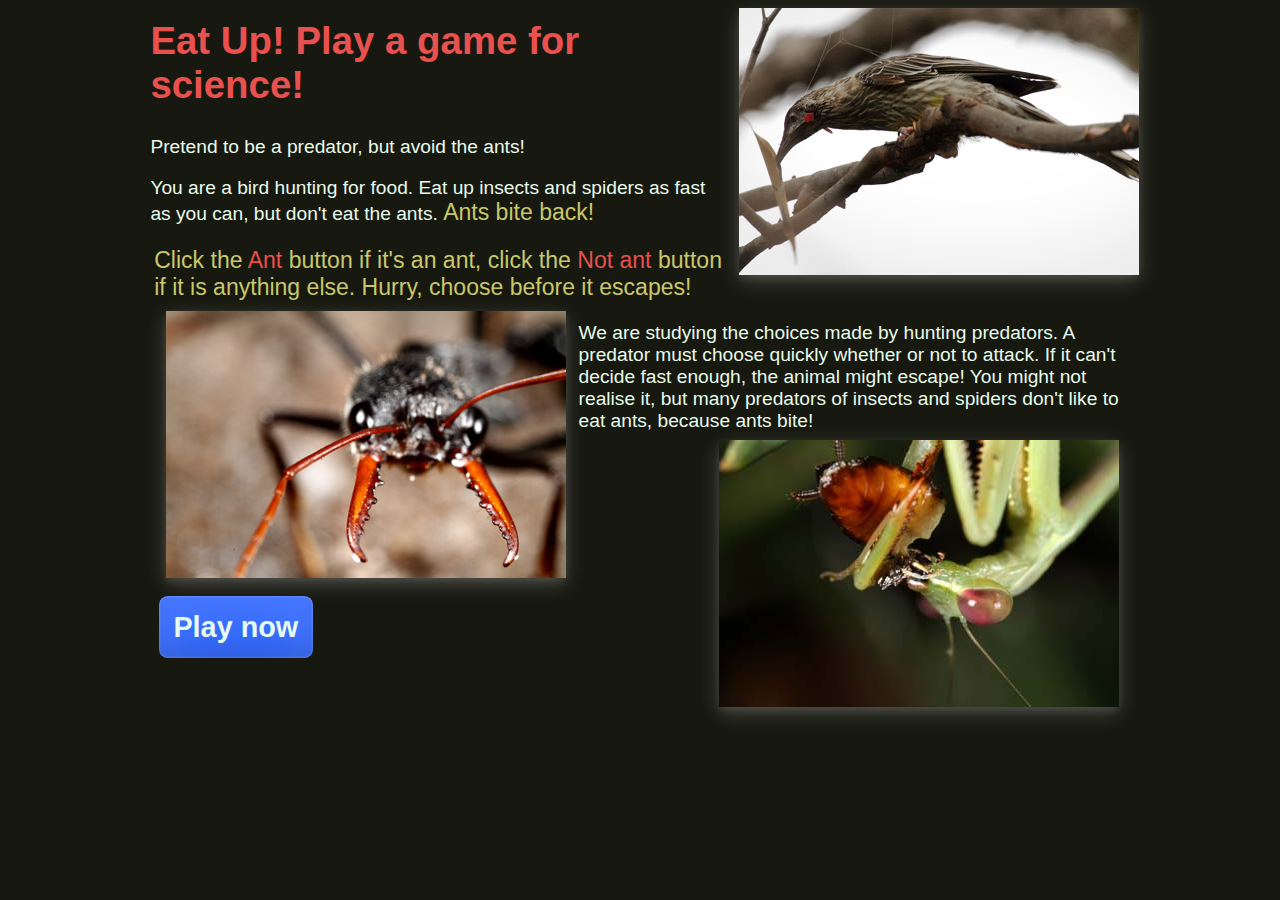
<file: HumanPredators/EatUp/index.html>
<html>
  <head>
    <title>Eat Up</title>
    <link href="trial.css" rel="stylesheet">
    <script src="user.js"></script>
  </head>
  <body id="index">
    
    <a href="consent.html"><img class="predator" src="IMG_2919.jpg" width="400"></a>
    
    <a href="consent.html"><h1>Eat Up! Play a game for science!</h1></a>
    
    <p>
      Pretend to be a predator, but avoid the ants!
      
    <p> You are a bird hunting for food. Eat up insects and spiders as fast as you can, but don&apos;t eat the ants. <span class="important">Ants bite back!</span>
      
    <p class="important">Click the <span class="label">Ant</span> button if it's an ant, click the <span class="label">Not ant</span> button if it is anything else.
      Hurry, choose before it escapes!
      
      <a href="consent.html"><img class="model" src="IMG_2694.JPG" width="400"></a>
      
    <p>We are studying the choices made by hunting predators.
      A predator must choose quickly whether or not to attack.
      If it can&apos;t decide fast enough, the animal might escape!
      You might not realise it, but many predators of insects and spiders don&apos;t like to eat ants, because ants bite!


      <a href="consent.html"><img class="predator" src="IMG_6871.JPG" width="400"></a>

    <!-- <p>If you are fast enough, you can add your name to the hall of fame. -->
      
    <p>
      <a href="consent.html" class="play button">Play now</a>

      <a href="consent.html" class="consent button" id="consent">View consent form</a>
      
  </body>

  <script>
    // Uncomment this if we only require users to view the consent form once rather than every time the game is played

    // If the consent form has already been accepted, provide a button
    // to explicitly display the consent form because now the Play
    // button goes straight to the trial
    // if (HasUserId()) {
    //     var cb = document.getElementById("consent");
    //     cb.style.display = "inline-block";
    //     cb.addEventListener("click", (e) => {
    //         ClearUserId();
    //         return true;
    //     }, false);
    // }
    </script>
</html>
</file>
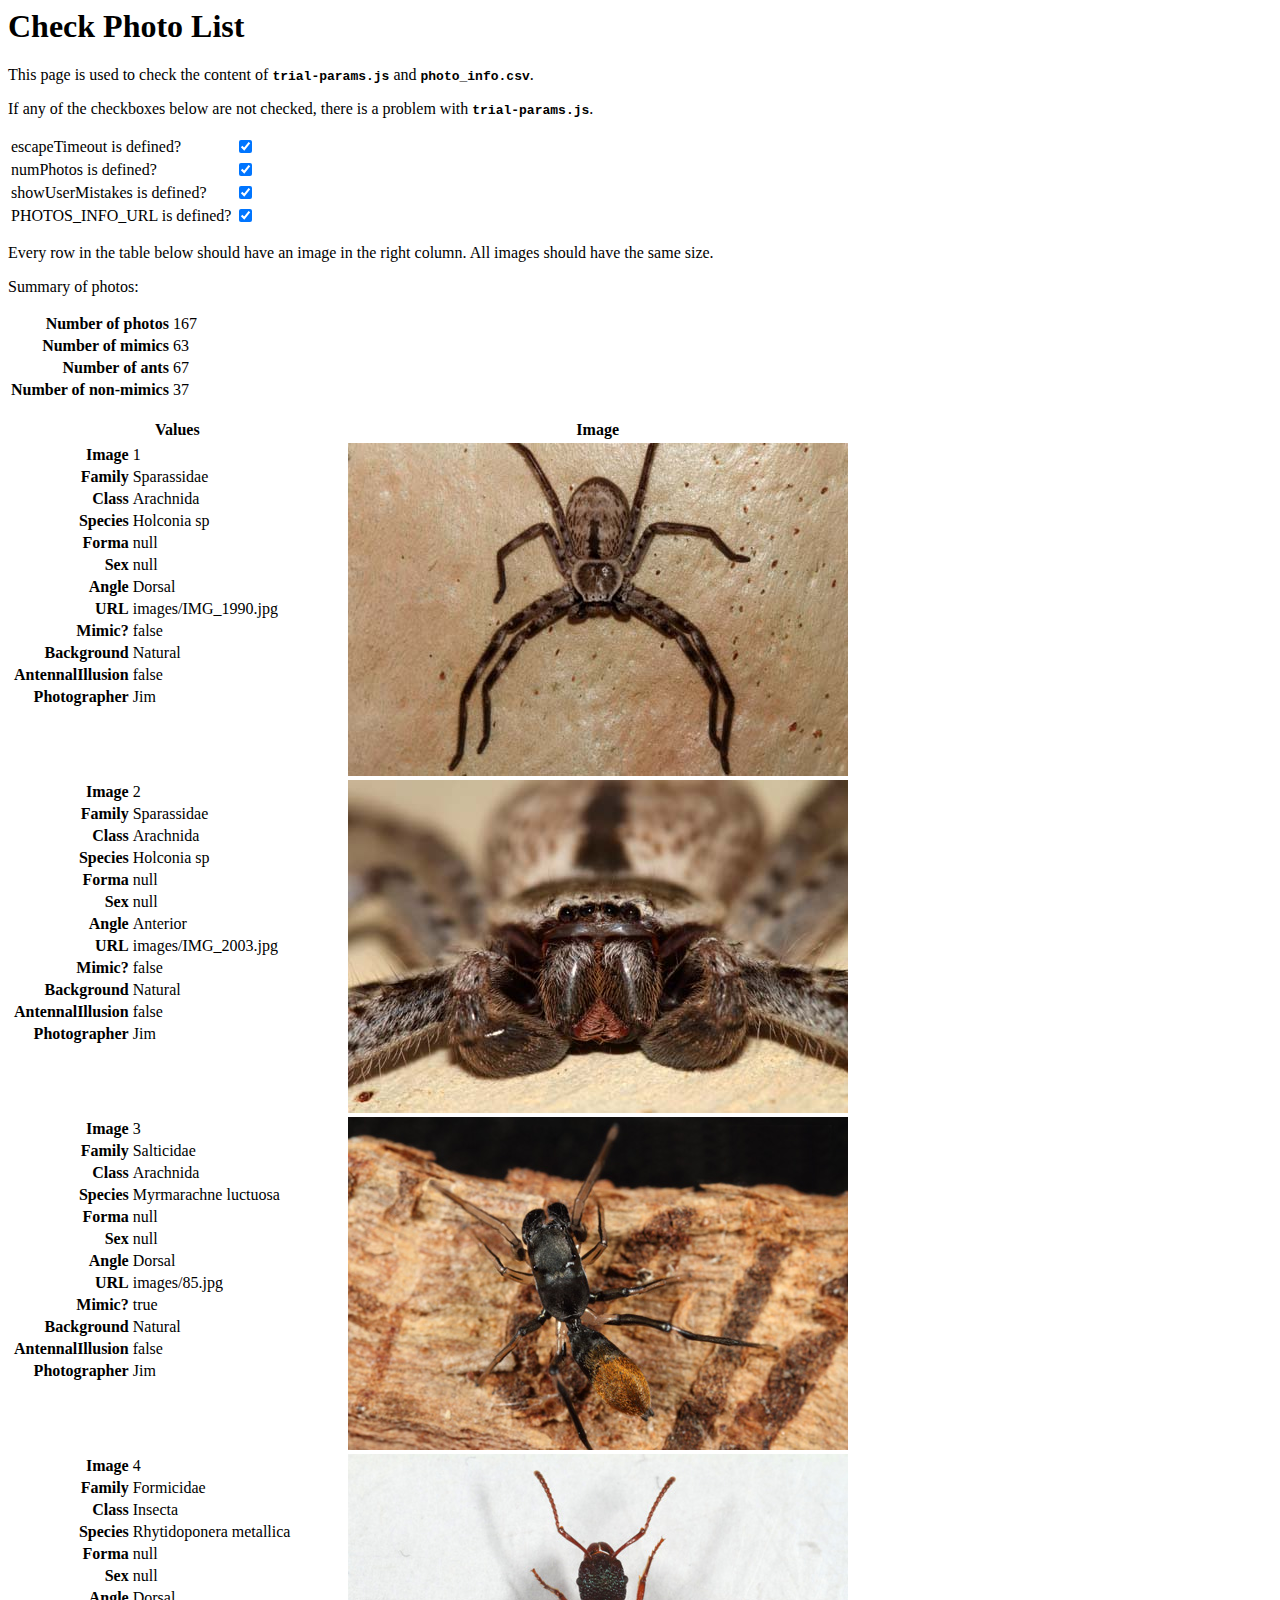
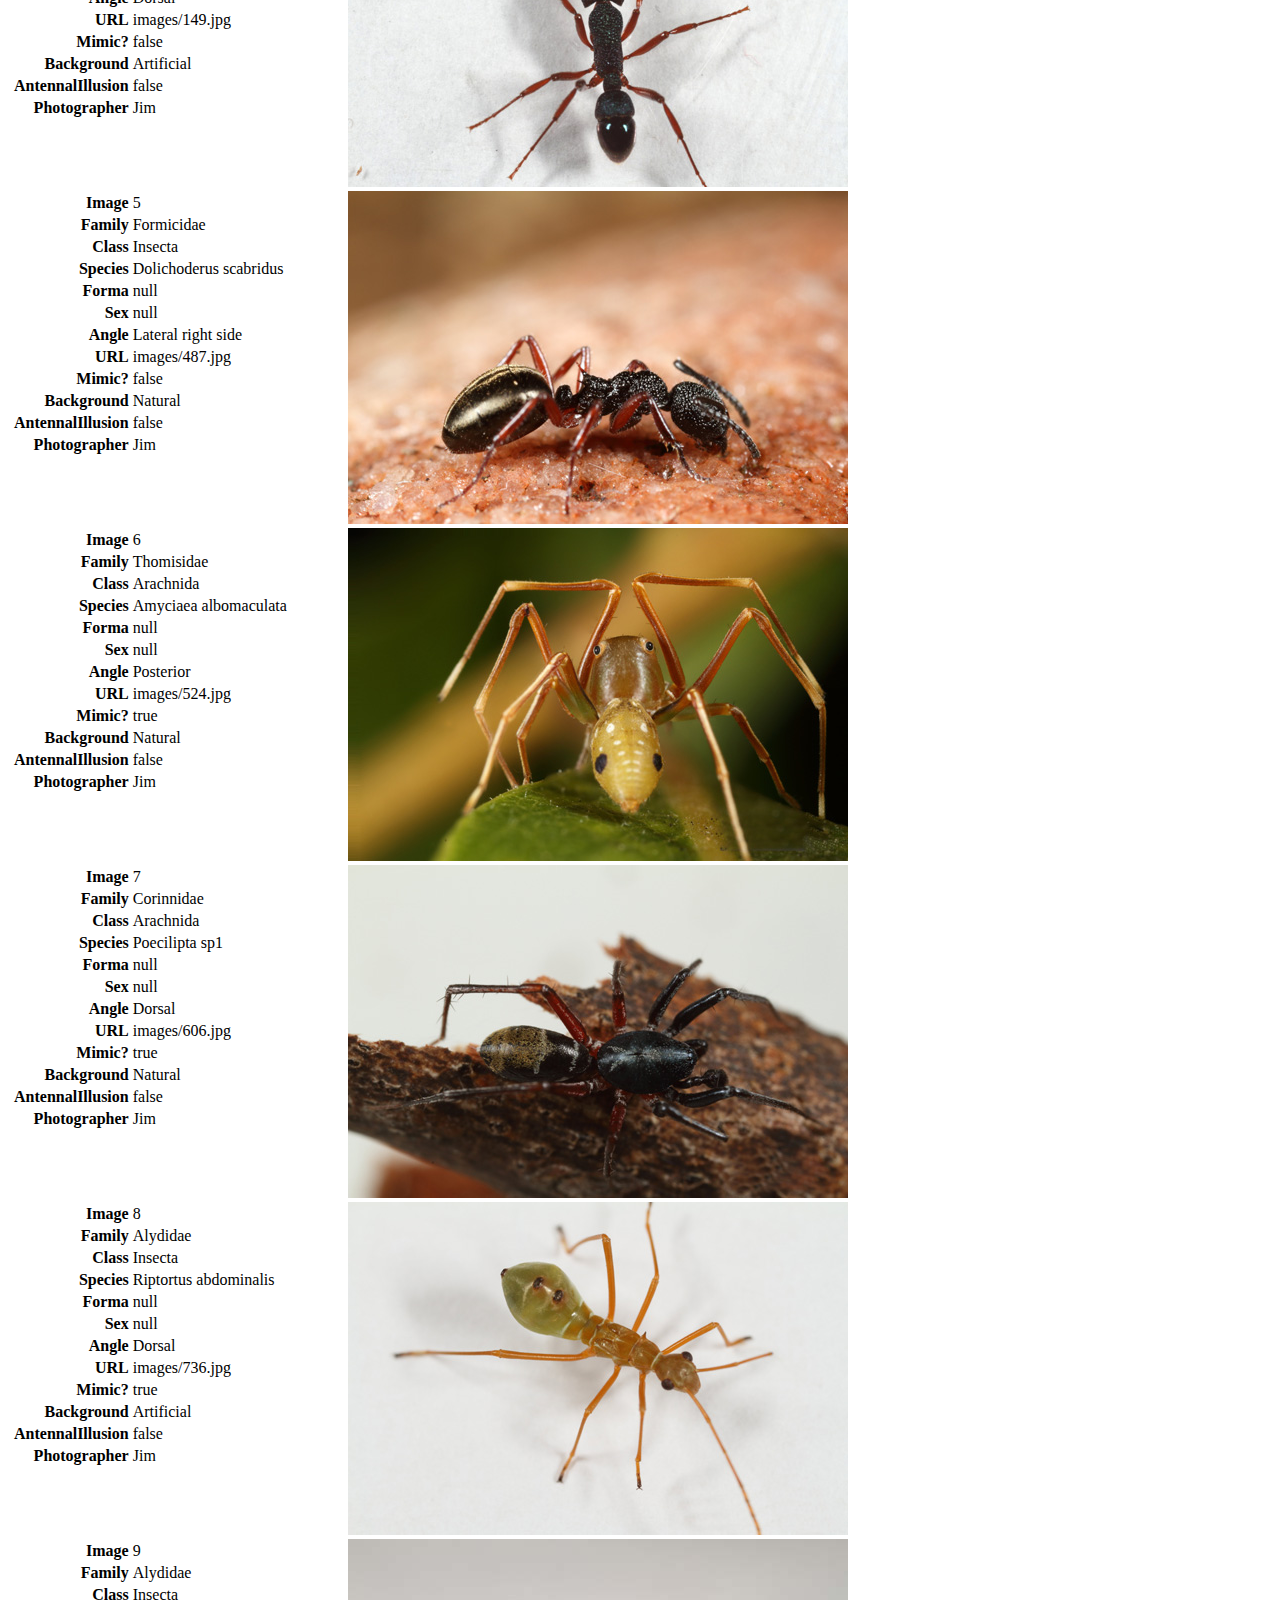
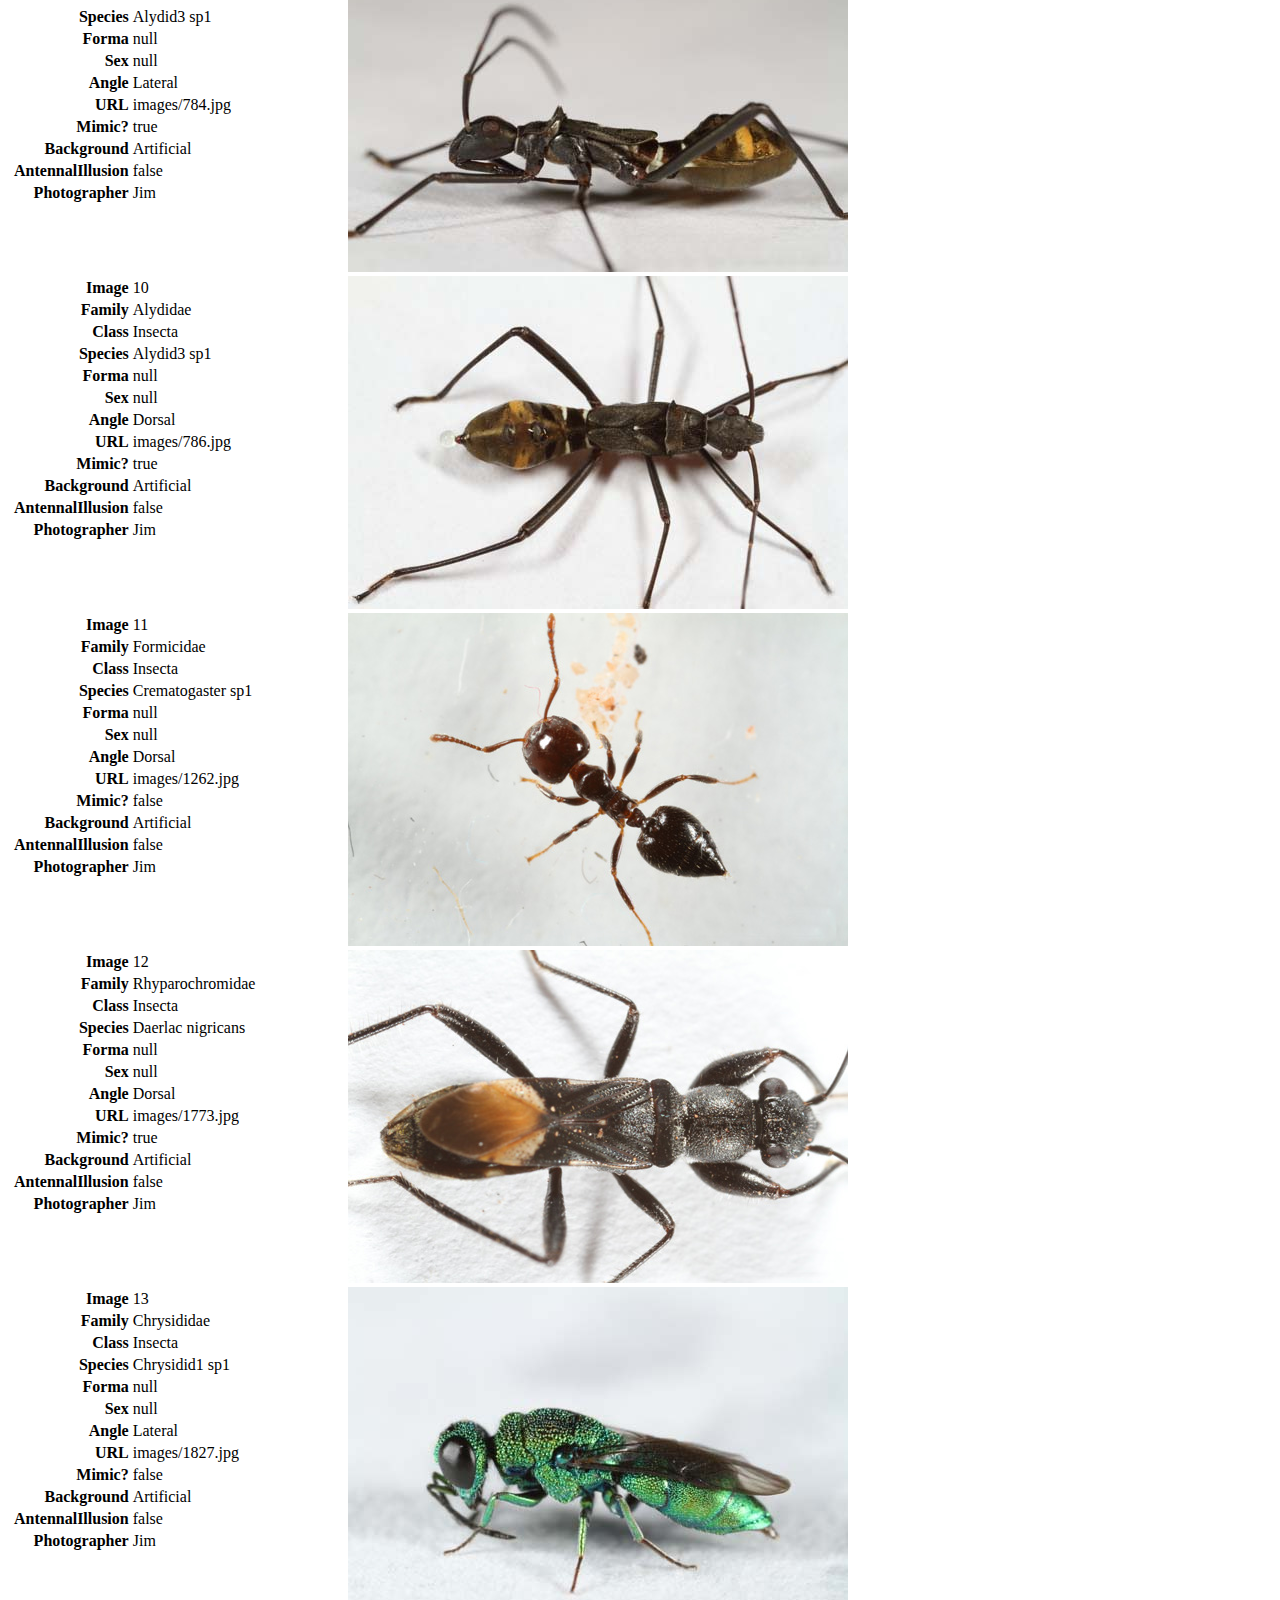
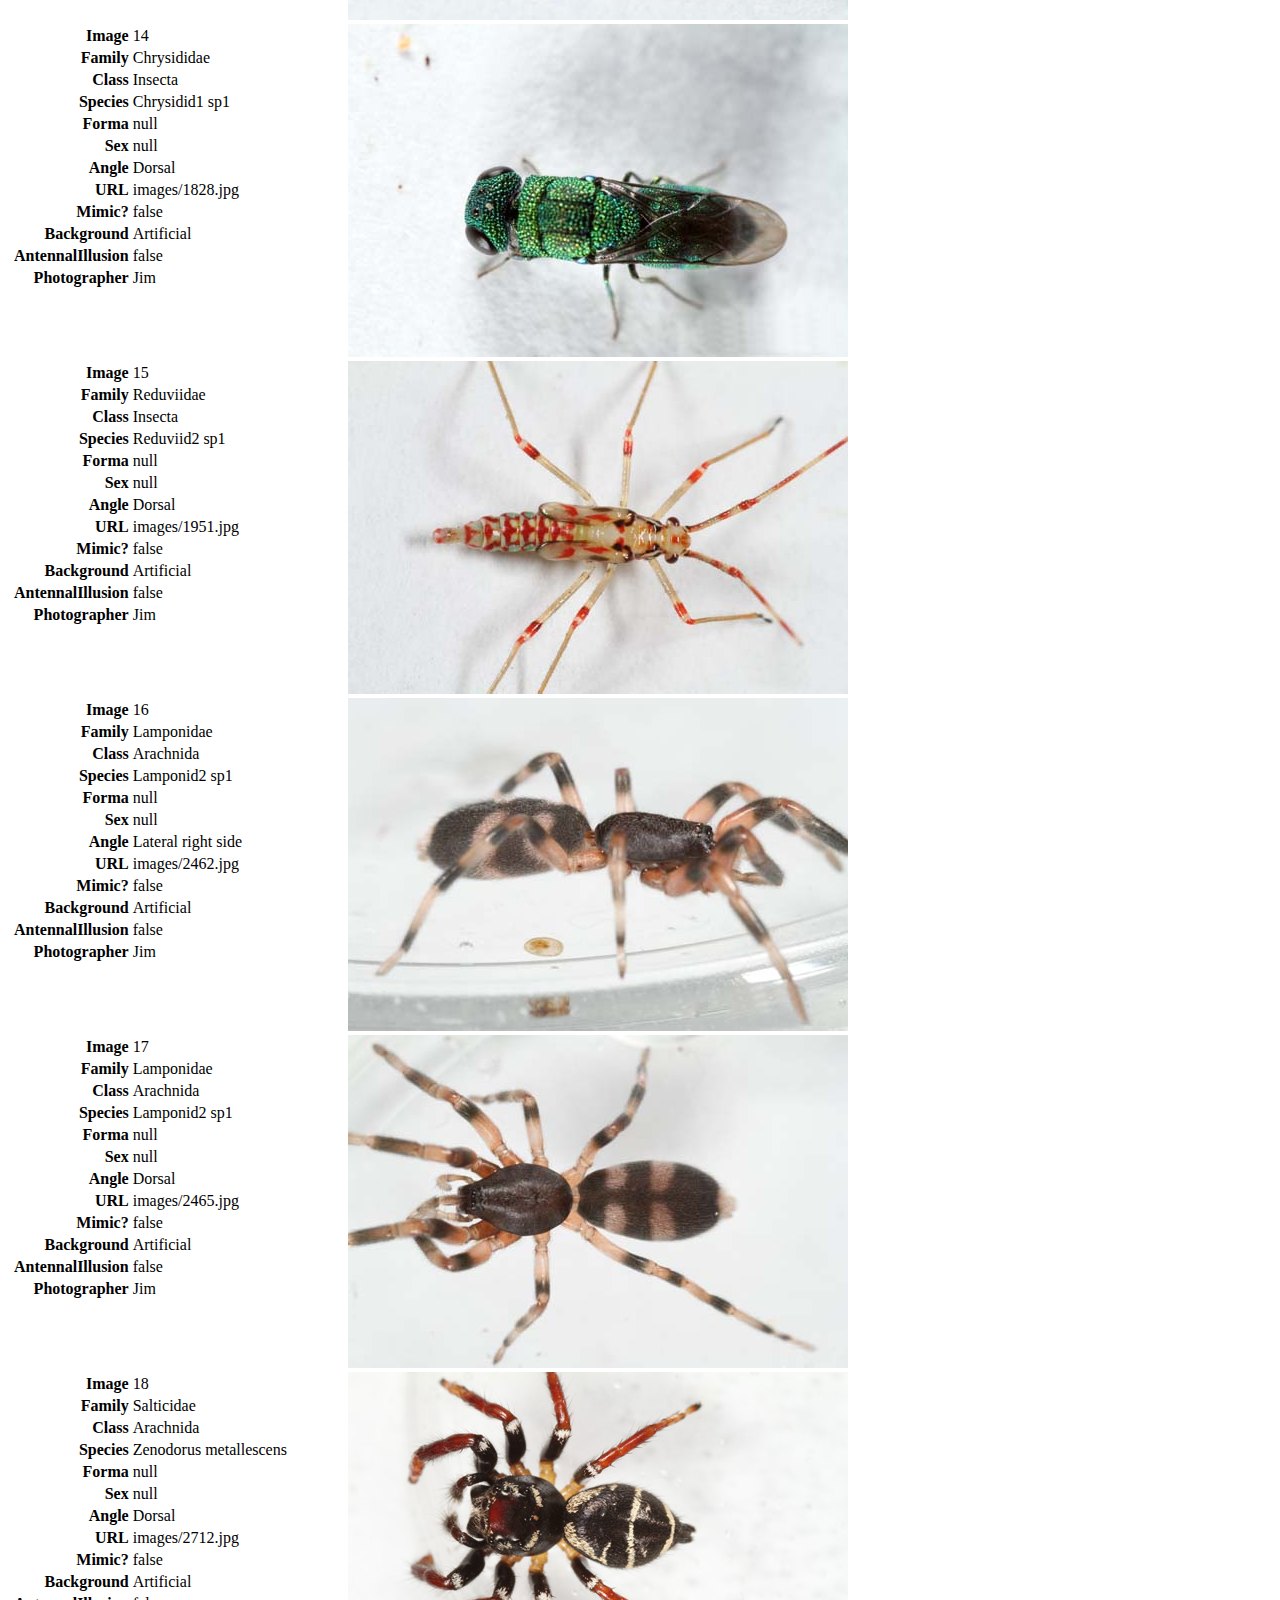
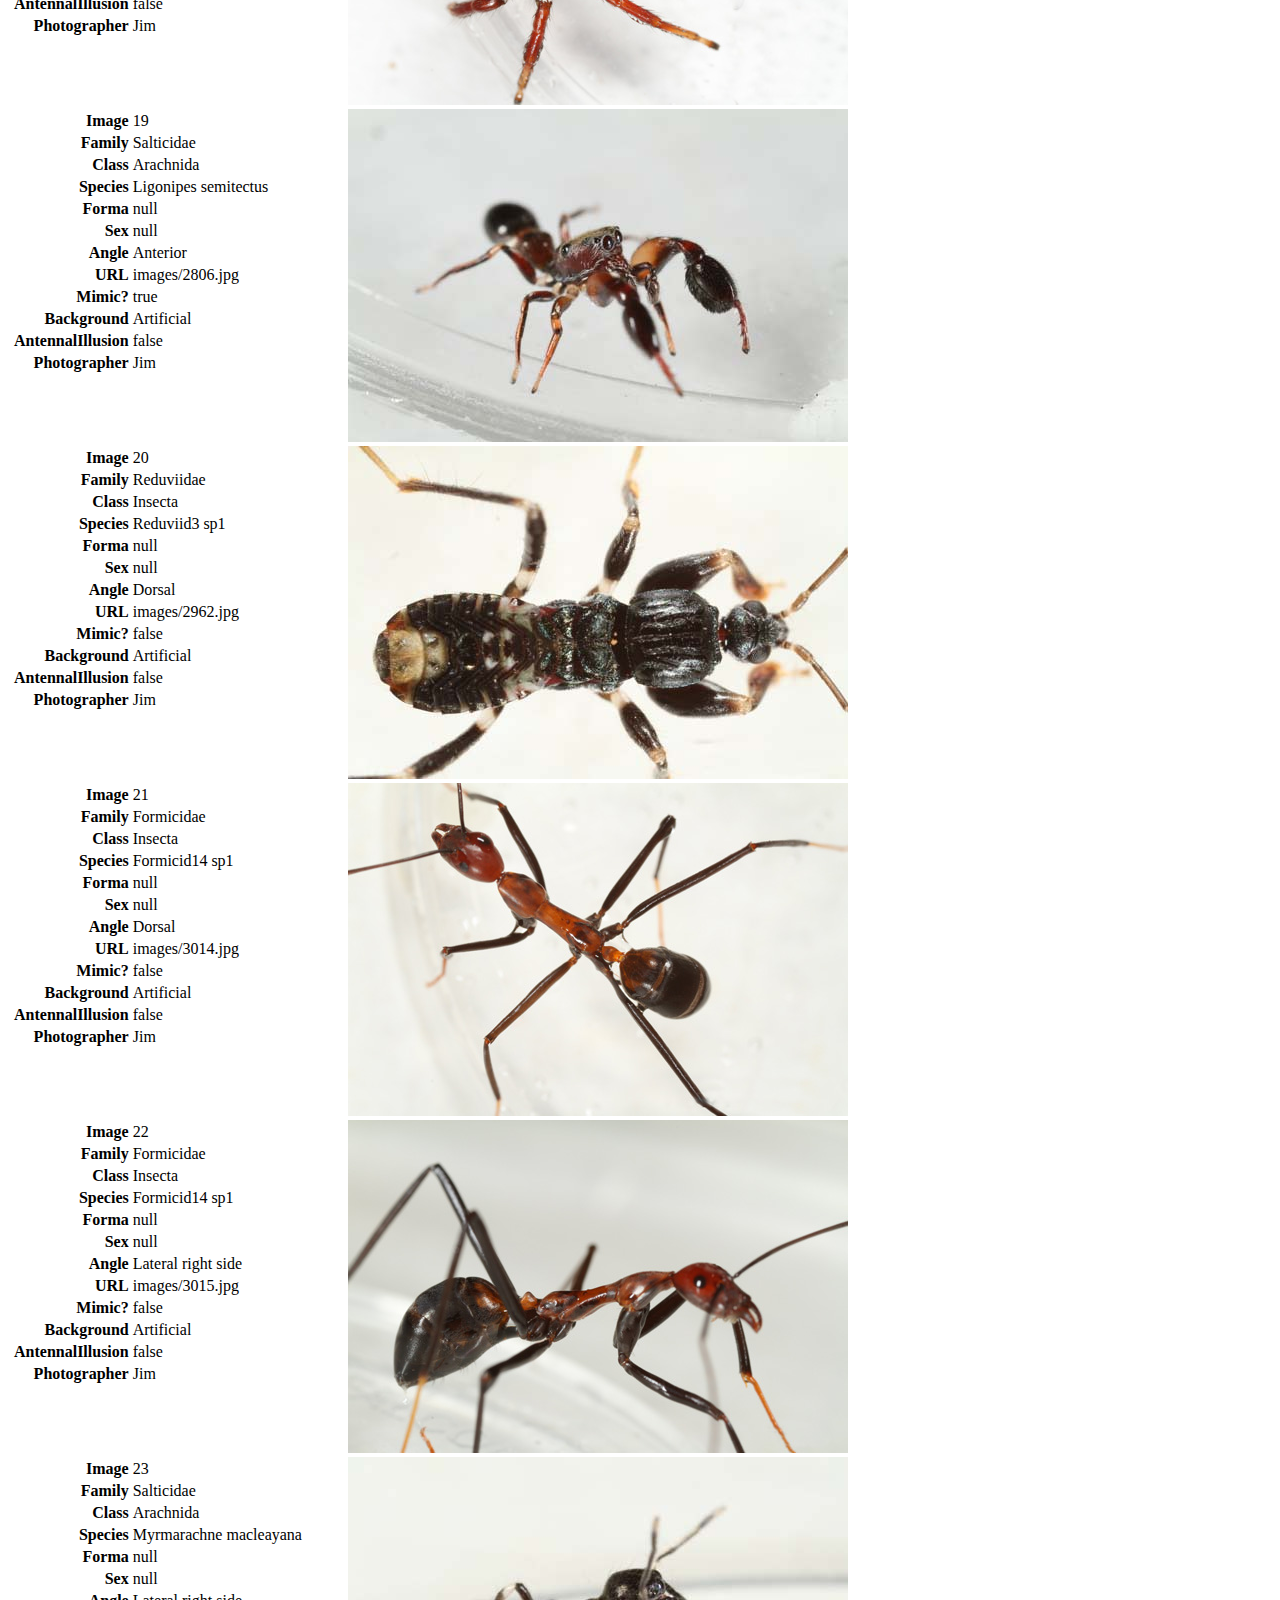
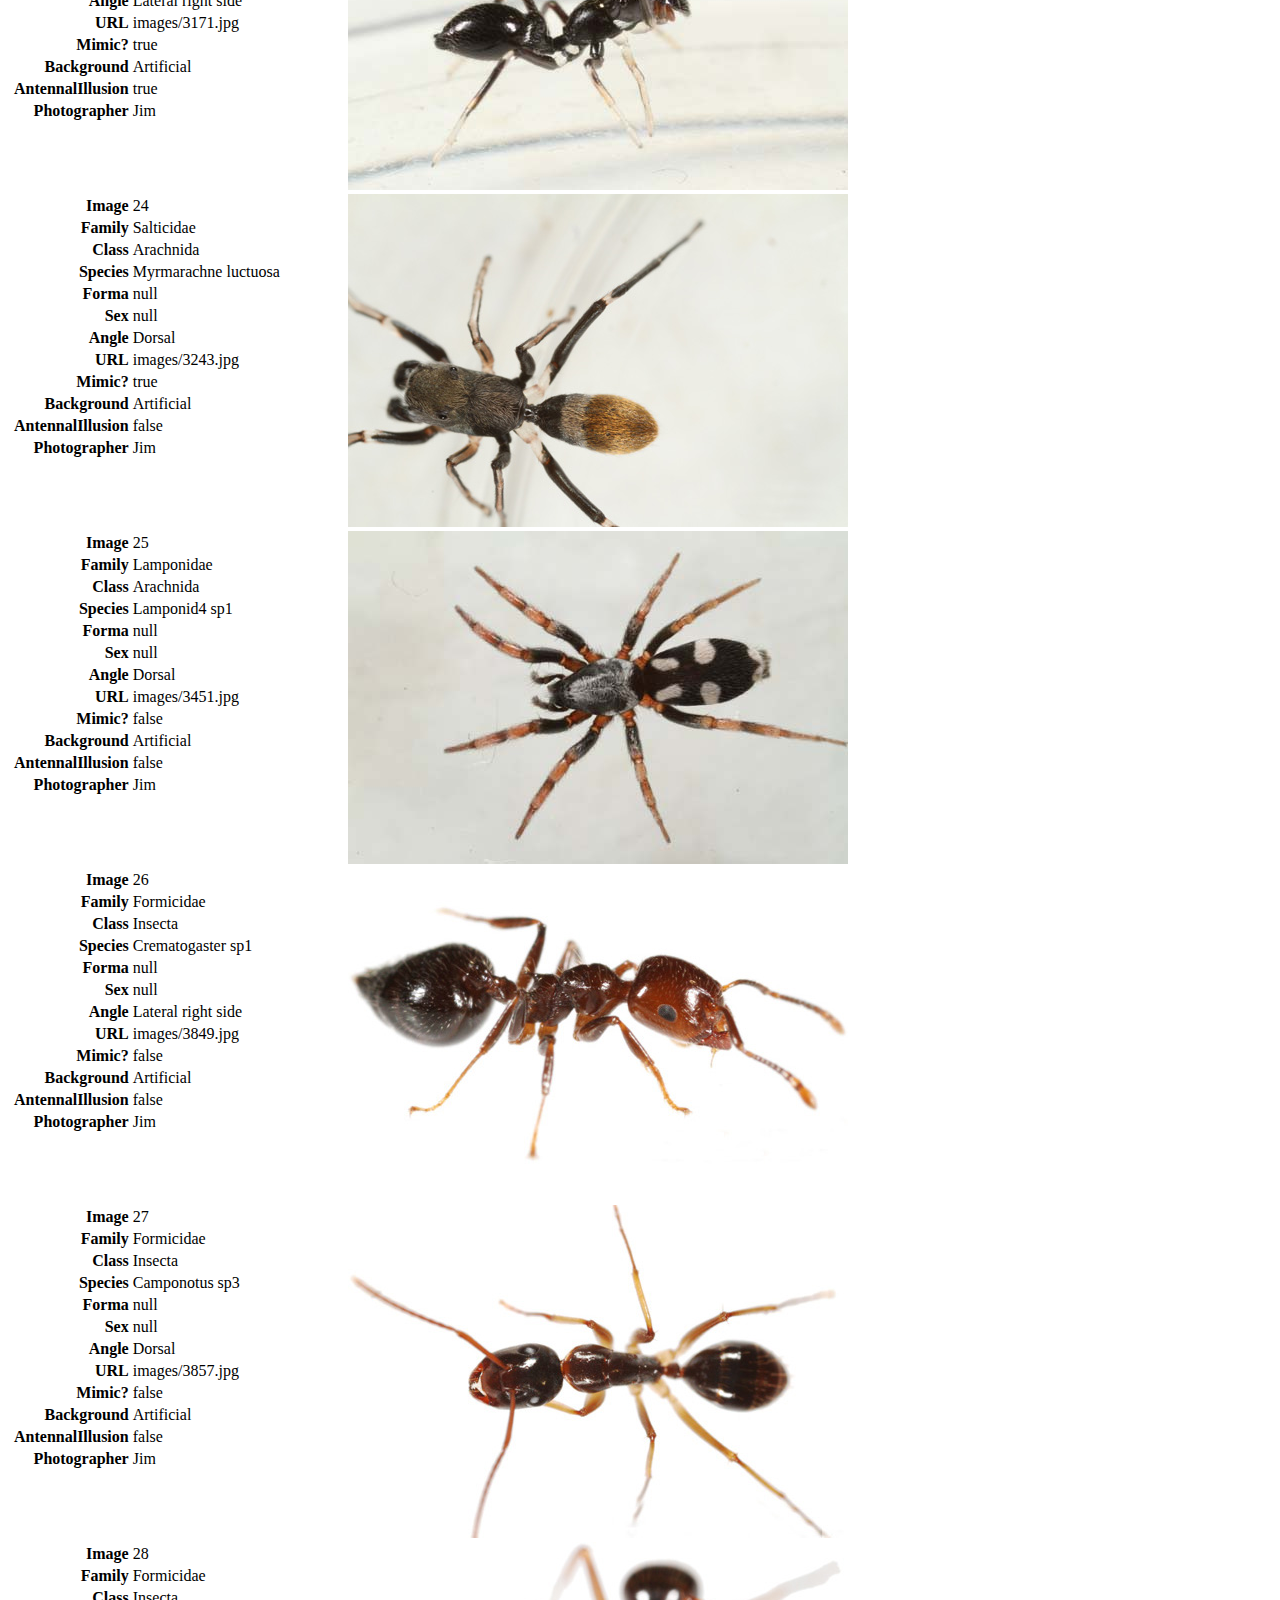
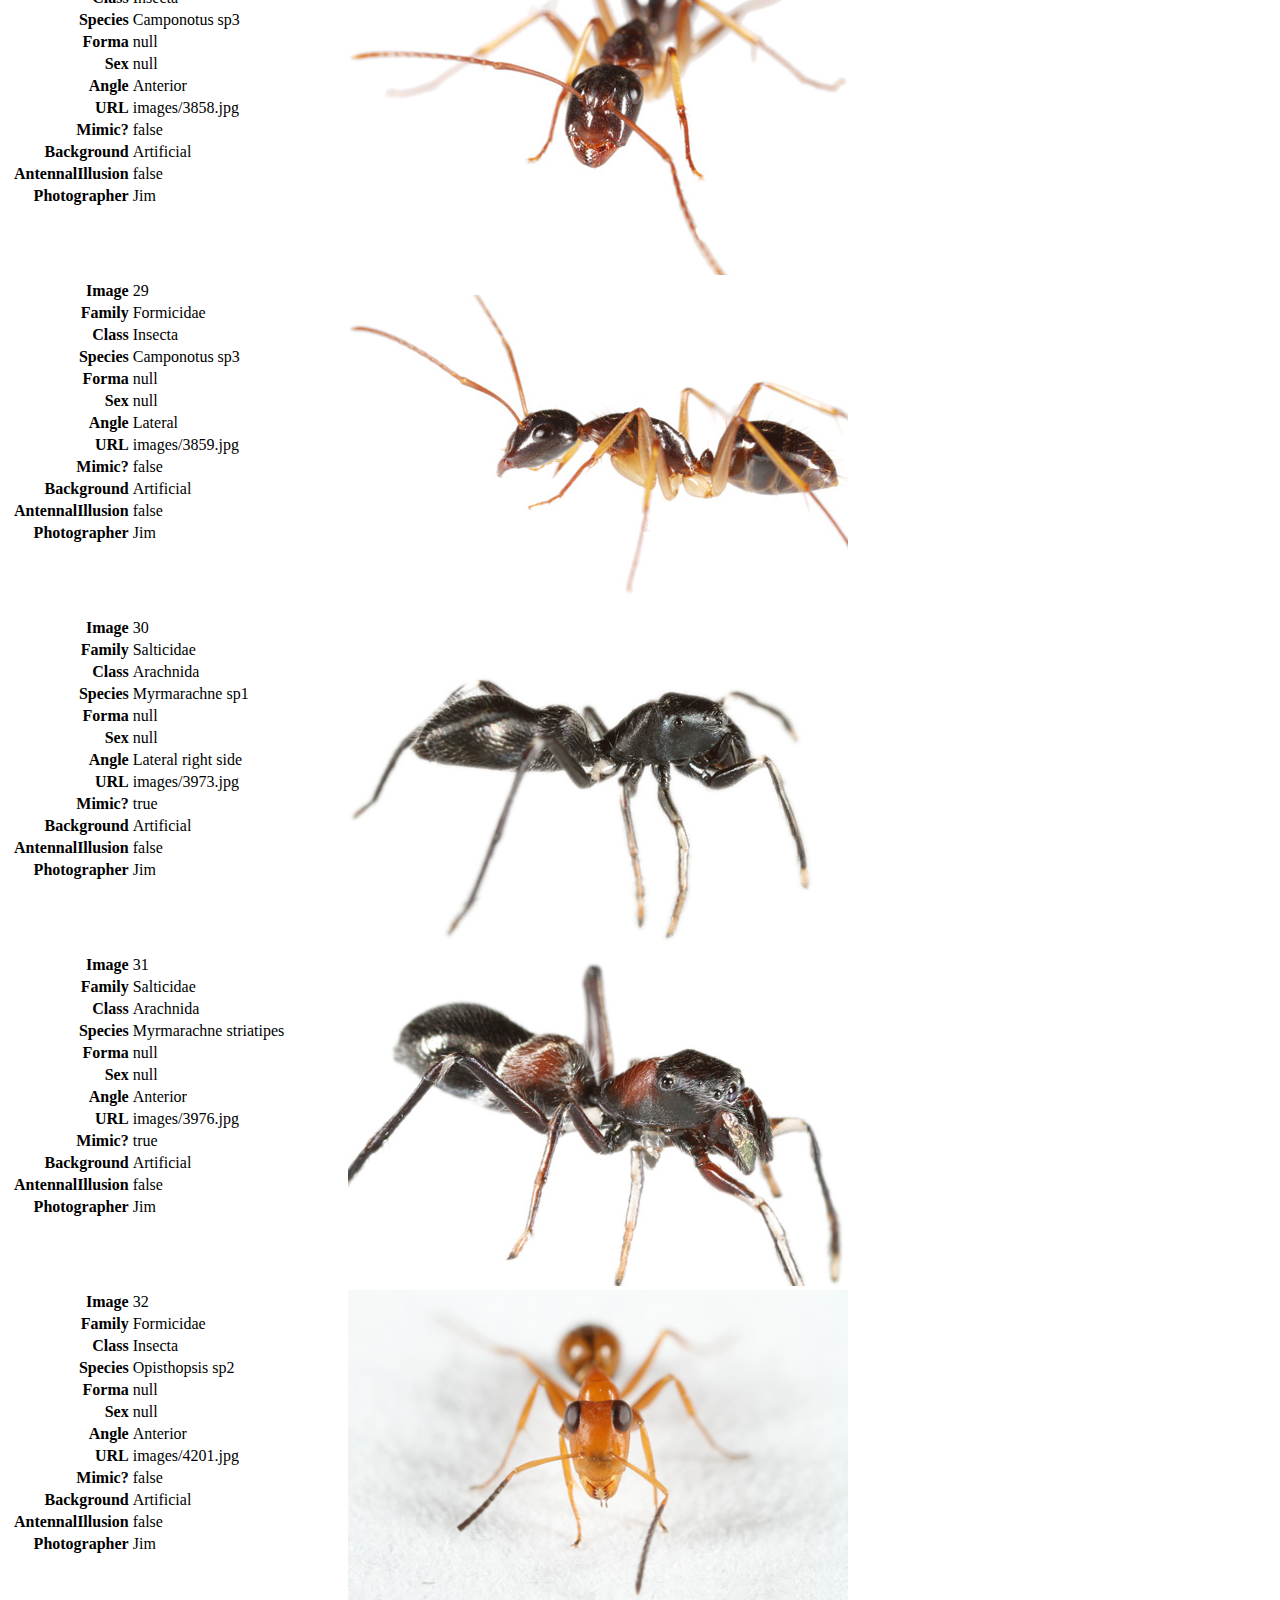
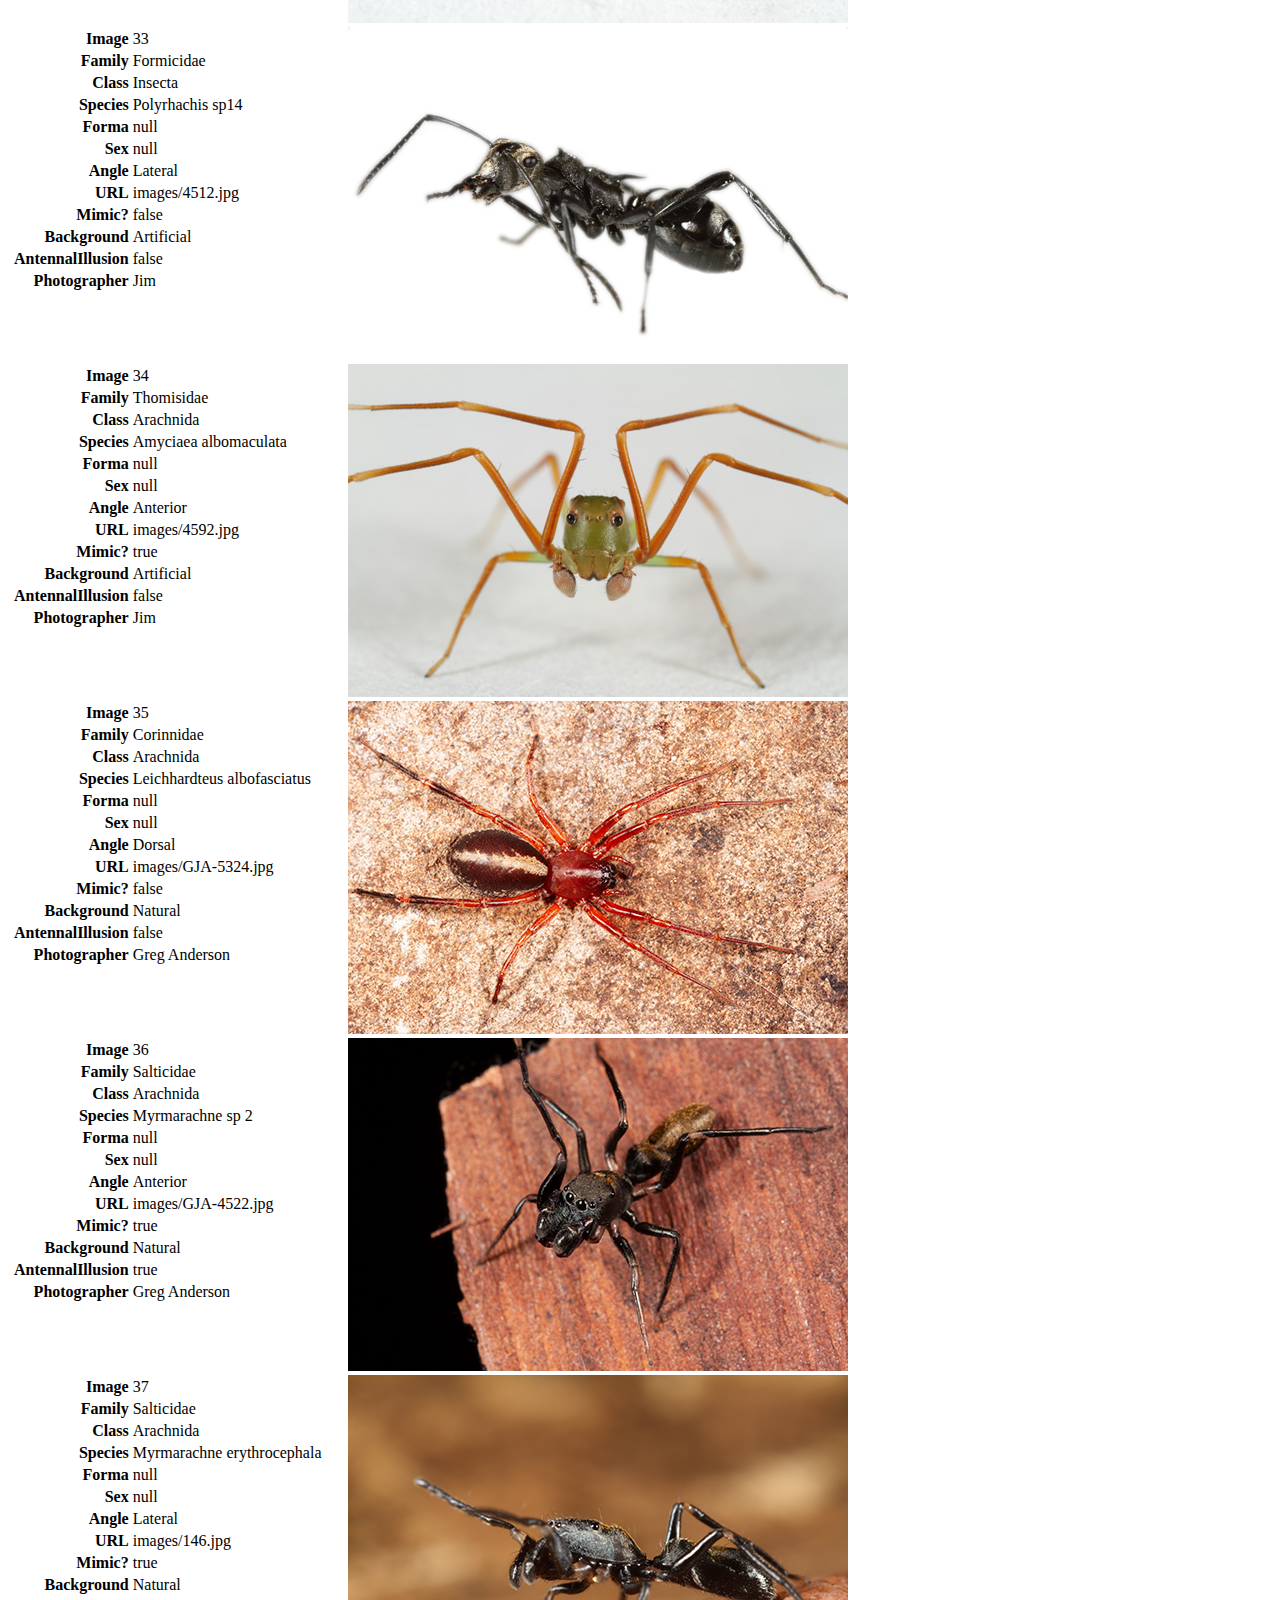
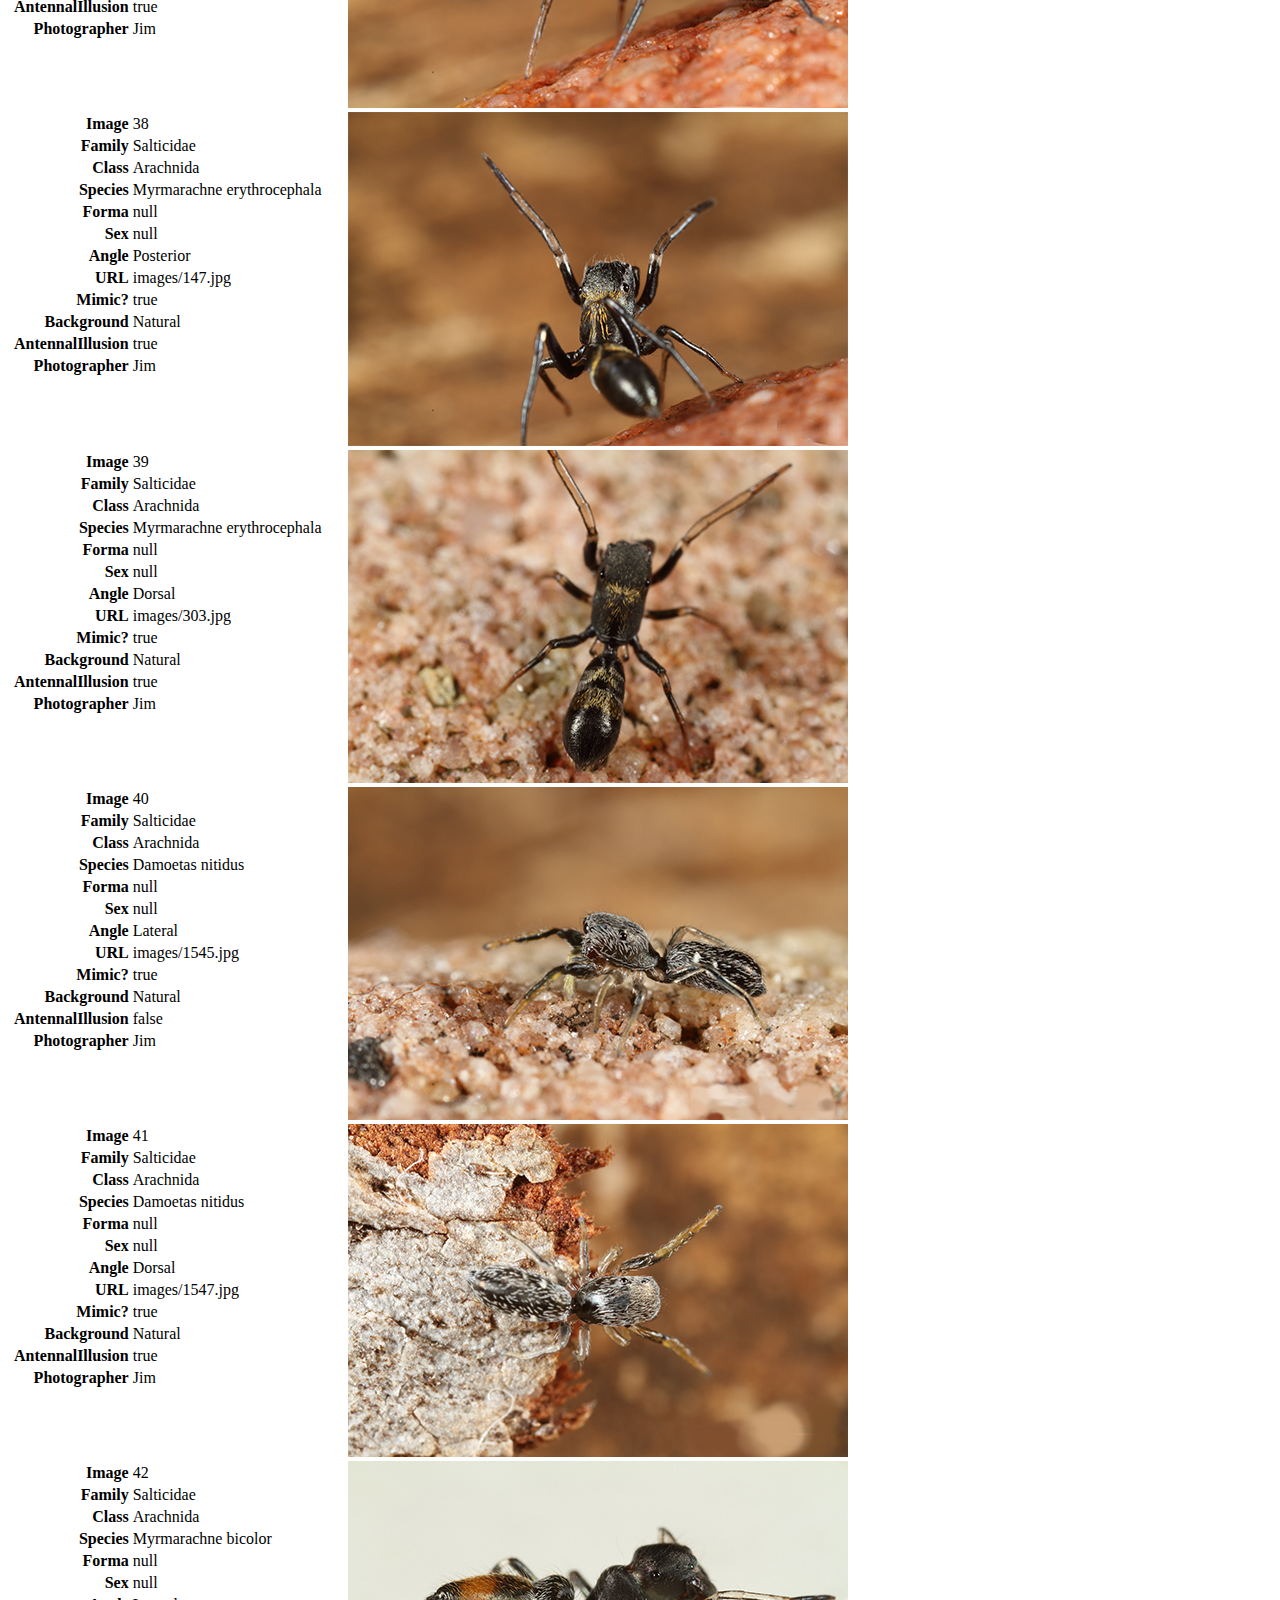
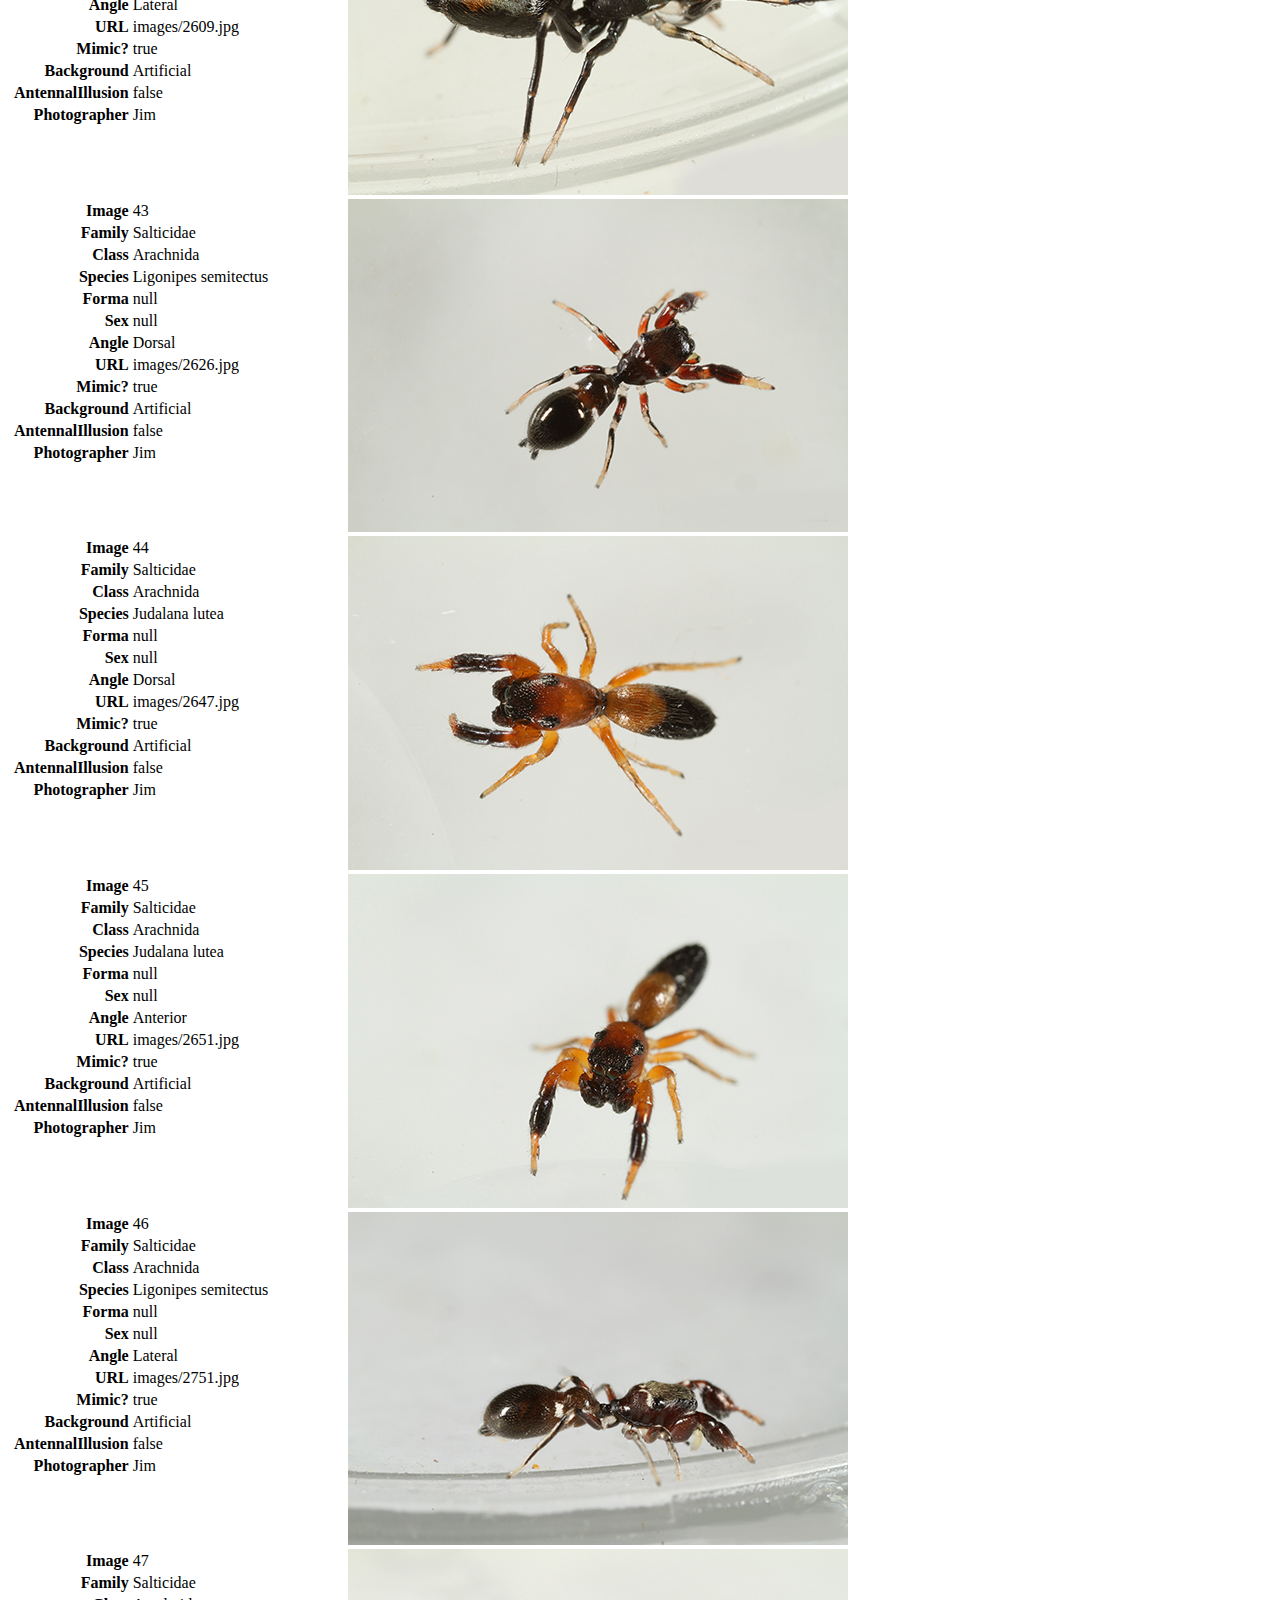
<file: HumanPredators/EatUp/check-list.html>
<html>
  <head>
    <title>Check Photo List</title>
    <script src="trial-params.js"></script>
    <script src="setup.js"></script>
    <script src="papaparse.min.js"></script>
    <script>
      'use strict';
    </script>

    <style>
      .v { vertical-align: top }
      .h { text-align: right; font-weight: bold }
      .err { color: red; font-weight: bold }
      code { font-weight: bold }
    </style>
  </head>
  <body>
    <h1>Check Photo List</h1>
    
    <p>This page is used to check the content of <code>trial-params.js</code> and <code id="CSV"></code>.</p>

    <p id="csvread" class="err">The image list CSV file cannot be read! This page must be accessed via a web server; browsing directly to the file will not work. Refer to the <a href="README.html">README</a> for more information.
    </p>

    <p>If any of the checkboxes below are not checked, there is a problem with <code>trial-params.js</code>.</p>
    
    <table>
      <tr>
        <td>escapeTimeout is defined?</td>
        <td><input type="checkbox" id="timeoutCB"></td>
      </tr>
      <tr>
        <td>numPhotos is defined?</td>
        <td><input type="checkbox" id="numPhotosCB"></td>
      </tr>
      <tr>
        <td>showUserMistakes is defined?</td>
        <td><input type="checkbox" id="showUserMistakesCB"></td>
      </tr>
      <tr>
        <td>PHOTOS_INFO_URL is defined?</td>
        <td><input type="checkbox" id="PHOTOS_INFO_URLCB"></td>
      </tr>
    </table>

    <p>Every row in the table below should have an image in the right column. All images should have the same size.</p>

    <p>Summary of photos:</p>
    <p>
      <table>
        <tr><th class="h">Number of photos</th><td id="numphotos"></td></tr>
        <tr><th class="h">Number of mimics</th><td id="nummimics"></td></tr>
        <tr><th class="h">Number of ants</th><td id="numants"></td></tr>
        <tr><th class="h">Number of non-mimics</th><td id="numnonmimics"></td></tr>
      </table>
    </p>

    <p>
      <table id="imagesTable">
        <tr><th>Values</th><th>Image</th></tr>
      </table>
    </p>

    <script>
      document.getElementById("CSV").innerText = PHOTOS_INFO_URL;
      document.getElementById("timeoutCB").checked = escapeTimeout;
      document.getElementById("numPhotosCB").checked = numPhotos;
      document.getElementById("showUserMistakesCB").checked = showUserMistakes;
      document.getElementById("PHOTOS_INFO_URLCB").checked = PHOTOS_INFO_URL;

      function addPhotoRow(idx, photo, table) {
          var row = table.insertRow(-1);
          function attrRow(attr) { return "<tr><td class='h'>" +
                                   attr.charAt(0).toUpperCase() + attr.slice(1) +
                                   "</td><td>" + photo[attr] + "</td></tr>"; }
          row.innerHTML = "<td class='v'>" +
              "<table>" +
              "<tr><td class='h'>Image</td><td>" + (idx + 1) + "</td></tr>" +
              attrRow("family") +
              attrRow("class") +
              attrRow("species") + 
              attrRow("forma") + 
              attrRow("sex") + 
              attrRow("angle") + 
              "<tr><td class='h'>URL</td><td>" + photo.webUrl + "</td></tr>" +
              "<tr><td class='h'>Mimic?</td><td>" + photo.isMimic + "</td></tr>" +
              attrRow("background") + 
              attrRow("antennalIllusion") + 
              attrRow("photographer") + 
              "</table>" + 
              "</td>" + 
              "<td><img src='" + photo.webUrl + "'></td>";
      }

      function showPhotos(data) {
          // To just show a subset...
          // Only show photos with antennal illusion
          //function isAntenIll(v) { return v.antennalIllusion; }
          //data = data.filter(isAntenIll);
      
          var rErr = document.getElementById("csvread");
          rErr.innerText = "";
          rErr.classList.remove("err");
          
          var tableRef = document.getElementById('imagesTable').getElementsByTagName('tbody')[0];
          for (var i = 0; i < data.length; i++) {
              addPhotoRow(i, data[i], tableRef);
          }
      
          // Fill in summary details
          document.getElementById("numphotos").innerText = data.length;
          document.getElementById("nummimics").innerText = data.filter(p => p.isMimic).length;
          document.getElementById("numants").innerText = data.filter(p => p.family == "Formicidae").length;
          document.getElementById("numnonmimics").innerText = data.filter(p => p.family != "Formicidae" && !p.isMimic).length;
      }
      
      ReadPhotosCSV(PHOTOS_INFO_URL, showPhotos);
      
    </script>
  </body>
</html>
</file>
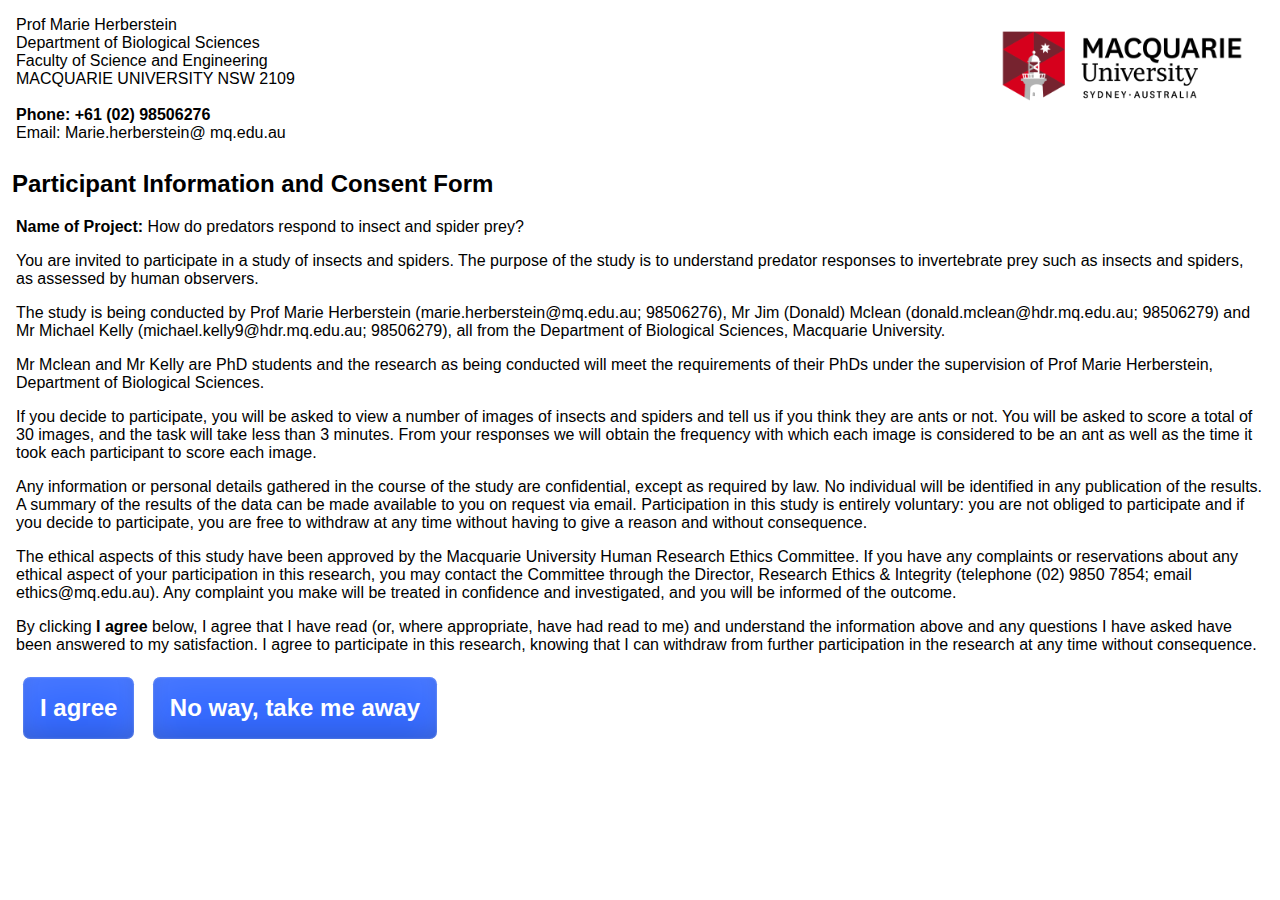
<file: HumanPredators/EatUp/consent.html>
<html>
  <head>
    <title>Consent</title>
    <link href="trial.css" rel="stylesheet">
    <script src="user.js"></script>
    <script>
      // Uncomment this if we only require users to view the consent form once rather than every time the game is played
      // if (HasUserId())
      //     window.location = "trial.html?noob=F";
    </script>
</head>
  <body id="consent">

    <img class="logo" src="MQ_INT_HOR_RGB_POS.png" width="300">

  <div class="addr">Prof Marie Herberstein
Department of Biological Sciences
Faculty of Science and Engineering
MACQUARIE UNIVERSITY NSW 2109
    
<span class="phone">Phone: +61 (02) 98506276</span>
Email: Marie.herberstein@ mq.edu.au</div>
  
  <h2>Participant Information and Consent Form</h2>
  
  <p>
    <span class="prj">Name of Project:</span>
    How do predators respond to insect and spider prey?
  <p>
You are invited to participate in a study of insects and spiders. The purpose of the study is
to understand predator responses to invertebrate prey such as insects and spiders, as
assessed by human observers.

  <p>
The study is being conducted by Prof Marie Herberstein (marie.herberstein@mq.edu.au;
98506276), Mr Jim (Donald) Mclean (donald.mclean@hdr.mq.edu.au; 98506279) and Mr
Michael Kelly (michael.kelly9@hdr.mq.edu.au; 98506279), all from the Department of
Biological Sciences, Macquarie University.

  <p>
Mr Mclean and Mr Kelly are PhD students and the research as being conducted will meet
the requirements of their PhDs under the supervision of Prof Marie Herberstein,
Department of Biological Sciences.

  <p>
If you decide to participate, you will be asked to view a number of images of insects and
spiders and tell us if you think they are ants or not. You will be asked to score a total of 30
images, and the task will take less than 3 minutes. From your responses we will obtain
the frequency with which each image is considered to be an ant as well as the time it took
each participant to score each image.

  <p>
Any information or personal details gathered in the course of the study are confidential,
except as required by law. No individual will be identified in any publication of the results.
A summary of the results of the data can be made available to you on request via email.
Participation in this study is entirely voluntary: you are not obliged to participate and if
you decide to participate, you are free to withdraw at any time without having to give a
reason and without consequence.

  <p>
The ethical aspects of this study have been approved by the Macquarie University Human
Research Ethics Committee. If you have any complaints or reservations about any ethical
aspect of your participation in this research, you may contact the Committee through the
Director, Research Ethics & Integrity (telephone (02) 9850 7854; email
ethics@mq.edu.au). Any complaint you make will be treated in confidence and
investigated, and you will be informed of the outcome.

  <p>
    By clicking <span class="prj">I agree</span> below, I agree that I have read (or, where appropriate, have had read to
me) and understand the information above and any questions I have asked have been
answered to my satisfaction. I agree to participate in this research, knowing that I can
    withdraw from further participation in the research at any time without consequence.
    <!-- I have been given a copy of this form to keep. -->

    <p>
    <a class="button" href="start.html">I agree</a>
    <a class="button" href="https://www.google.com/search?tbm=isch&q=bugs">No way, take me away</a>

</body>
</html>
</file>
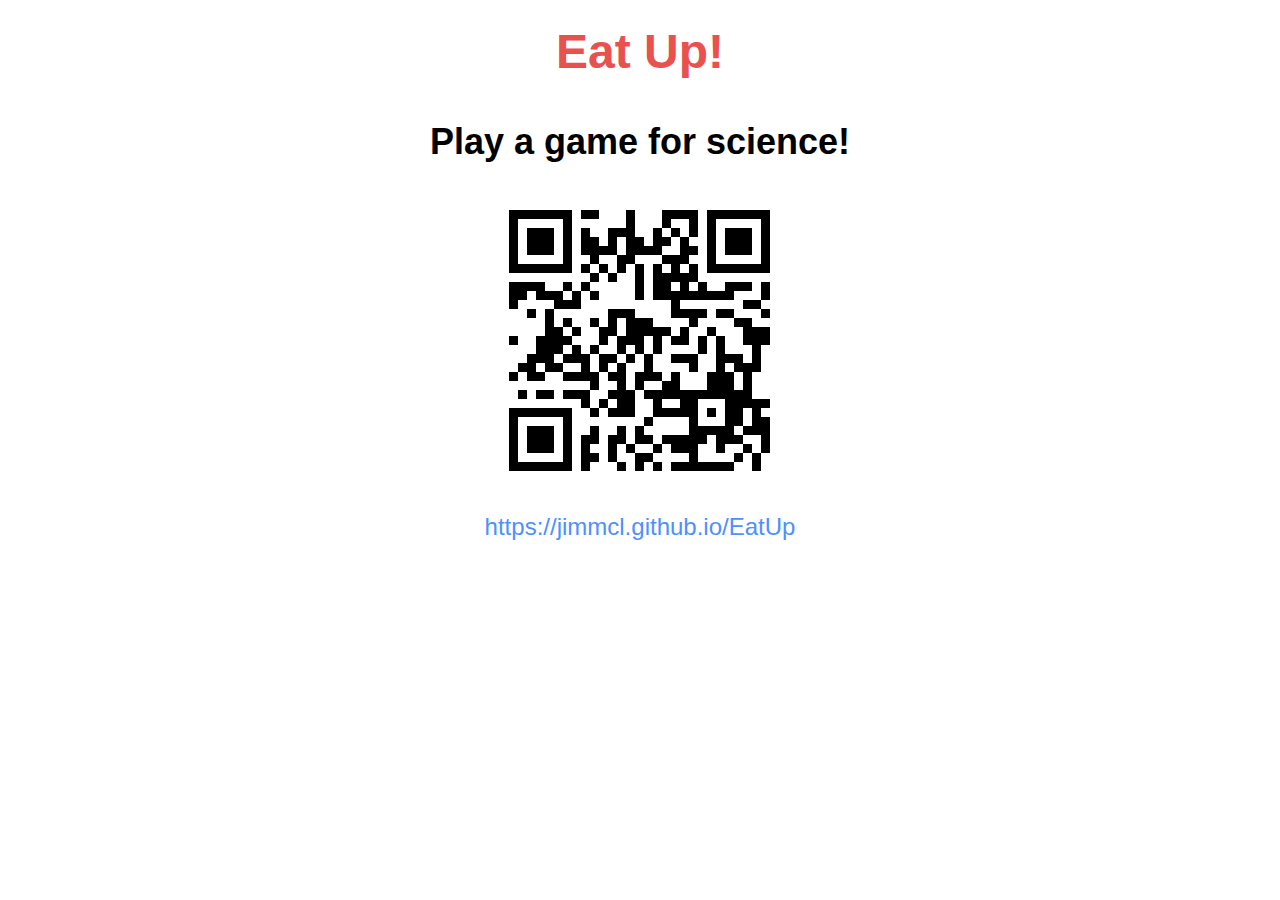
<file: HumanPredators/EatUp/QR.html>
<html>
  <head>
    <title>Eat Up</title>
    <link href="trial.css" rel="stylesheet">
    <style>
      #body { margin: auto; text-align: center; font-size: 150% }
    </style>
  </head>
  <body>

    <div id="body">
      <h1>Eat Up!</h1>
      <h2>Play a game for science!</h2>

      <img src="QR.png">
      
      <p>
        <a href="https://jimmcl.github.io/EatUp">https://jimmcl.github.io/EatUp</a>
      </p>
      
    </div>
  </body>
</html>
</file>
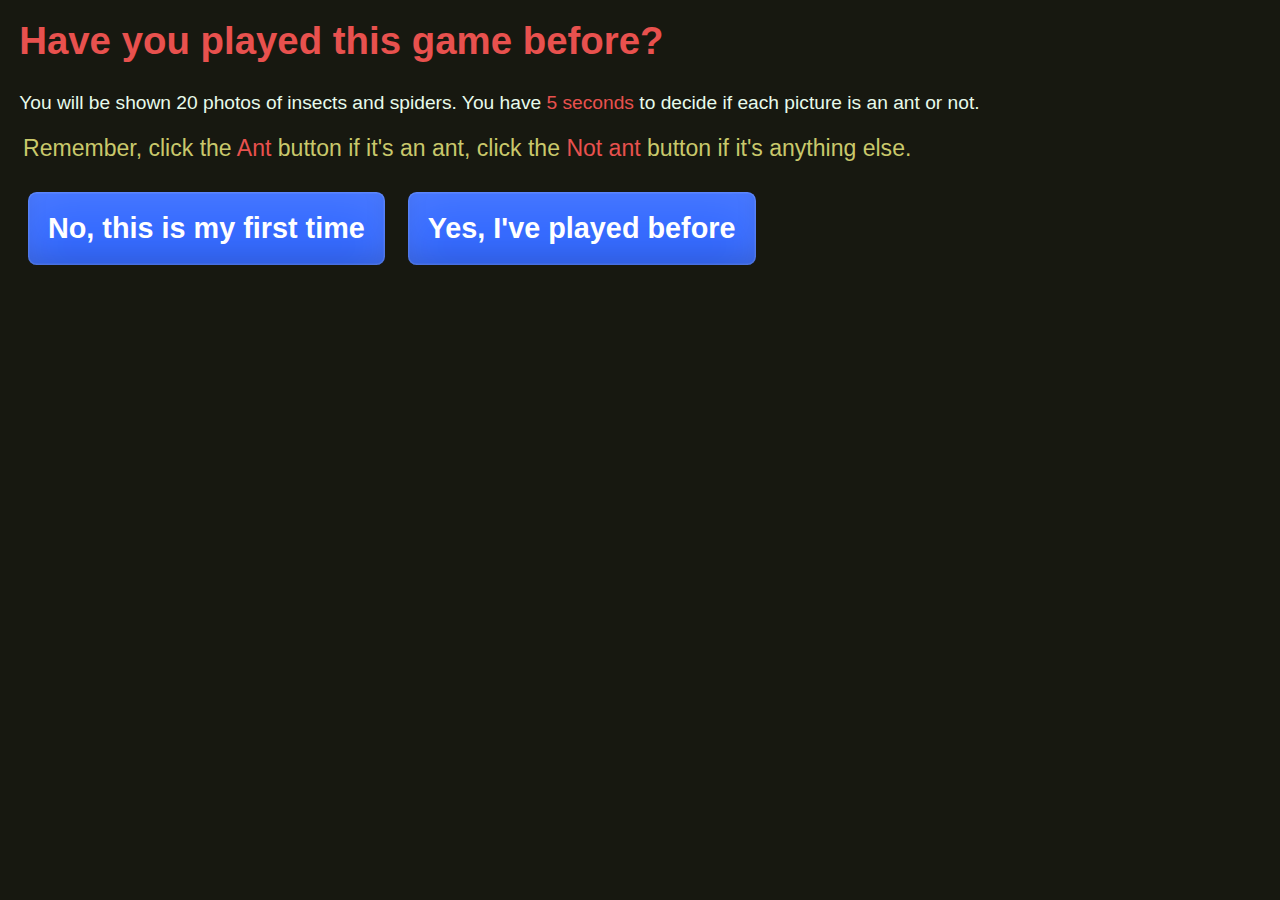
<file: HumanPredators/EatUp/start.html>
<html>
  <head>
    <title>Eat up</title>
    <link href="trial.css" rel="stylesheet">
    <!-- Required for trial parameters -->
    <script src="trial-params.js"></script>
  </head>
  <body id="start">

    <h1>Have you played this game before?</h1>
    <p>You will be shown <span id="numPhotos">30</span>
      photos of insects and spiders. You have <span class="label"><span id="numSeconds">5</span>
        seconds</span>
      to decide if each picture is an ant or not.

    <p class="important">
      Remember, click the <span class="label">Ant</span> button if it's an ant, click the <span class="label">Not ant</span> button if it's anything else.

    <p>
      <a class="button" href="trial.html?noob=T">No, this is my first time</a>
      <a class="button" href="trial.html?noob=F">Yes, I've played before</a>

  </body>

  <script>
    // Fill in changeable parameters
    document.getElementById("numPhotos").innerText = numPhotos;
    document.getElementById("numSeconds").innerText = escapeTimeout / 1000;

  </script>
</html>
</file>
<file: HumanPredators/EatUp/trial.css>
* {margin: 0; padding: 0;}
body, textarea { font-family: sans-serif }
h1 { padding: .5em; color: #e8514e }
h2 { padding: .5em;  }
a { text-decoration: none; color: #4f8fff }
p, form, ul { padding: .5em 1em; }
ul { margin-left: 1em; }
.important { color: #c9c86b; font-size: 120% }
span.label { color: #e8514e }
img { margin:.8ex 1ex; box-shadow: 0 4px 8px 0 rgba(255, 255, 255, 0.1), 0 6px 20px 0 rgba(255, 255, 255, 0.19); }
img.logo { float:right }
img.predator { float:right }
img.model { float:left; clear:both }
.mnemonic {  text-decoration: underline; }

span.phone, span.prj { font-weight: bold }
.addr { white-space: pre; padding: 1em;  }
.button {
    margin:.3em;
    padding:0.2em 0.3em;
    border-radius:0.3em;
    box-sizing: border-box;
    text-decoration:none;
    font-family:'Helvetica',sans-serif;
    font-weight:bold;
    color:#FFFFFF;
    background-color:#3369ff;
    box-shadow:inset 0 -0.6em 1em -0.35em rgba(0,0,0,0.17),inset 0 0.6em 2em -0.3em rgba(255,255,255,0.15),inset 0 0 0em 0.05em rgba(255,255,255,0.12);
}
a.button {
    cursor: pointer;
    display:inline-block;
    font-size: 150%;
    padding:0.7em 0.7em;
    margin:.3em;
    border-radius:0.3em;
    box-sizing: border-box;
    text-decoration:none;
    font-family:'Helvetica',sans-serif;
    font-weight:bold;
    color:#FFFFFF;
    background-color:#3369ff;
    box-shadow:inset 0 -0.6em 1em -0.35em rgba(0,0,0,0.17),inset 0 0.6em 2em -0.3em rgba(255,255,255,0.15),inset 0 0 0em 0.05em rgba(255,255,255,0.12);
    text-align:center;
    position:relative;
}
a.button:active{
 box-shadow:inset 0 0.6em 2em -0.3em rgba(0,0,0,0.15),inset 0 0 0em 0.05em rgba(255,255,255,0.12);
}

/* Big buttons on high-res phones */
@media only screen and (-webkit-min-device-pixel-ratio: 2),
       only screen and (   min--moz-device-pixel-ratio: 2),
       only screen and (     -o-min-device-pixel-ratio: 2/1),
       only screen and (        min-device-pixel-ratio: 2),
       only screen and (                min-resolution: 192dpi),
       only screen and (                min-resolution: 2dppx) { 

    a.button {
        font-size: 180%;
    }
}

/* -------------- Front (and other) page --------------- */
body#index, body#start, body#finish {background: #171810; color: #e7fbeb; font-size:120% }
body#index { max-width: 53em; margin: auto }
a.play { display:inline-block; clear:left; padding: .5em; }
a.consent { display:none; clear:left; padding: .8em; }
a.play, a.consent { color: #e7fbeb }

/* -------------- Trial page --------------- */
/* Main image, fit to screen */
body#trial { background: black; color: #e0e0e0; }

#trial .imgbox {width: 500px; position: fixed; left: 50%; top: 50%; transform: translate(-50%, -50%);  }
.holder { width: 500px; height: 333px; }
#trial img.sample {position: absolute; width: 500px; height: 333px; margin: auto;  
                 transition:opacity .5s ease-in, transform .5s ease-in; }
/* When an image is scored by the user, it is given a class with the
   name of the score. Translate it away appropriately. */
.ant { transform: translate(-90%, 30%) scale(.2, .2); opacity: 0; }
.notAnt { transform: translate(90%, -10%) scale(.2, .2); opacity: 0; }
.escape { transform: translate(20%, -100%) scale(.2, .2); opacity: 0; }
.loading { transform: scale(.2, .2); opacity: 0; }

#trial .controlpanel { width: 500px; margin: 0; margin-left: auto; margin-right: auto; background: #88888880; text-align: center}
#trial .button {     width: 6em; }

/* Timer */
.timer {
    display:inline-block;
    font-size: 100%;
    font-family:'Helvetica',sans-serif;
    font-weight:bold;
    text-align:center;
    width: 6em;
    top: -1.1ex;
    padding:0.7em 1.7em;
    margin:.3em;
    border-radius:0.2em;
    box-sizing: border-box;
    background: #ff693320;
    text-align:center;
    position:relative;
}

#barborder { position: absolute;
       left: 0;
       bottom: -2ex;
       left: 1px;
       right: 1px;
       height: 0.5em;
       border-radius: 4px;
       background: black;
       border: 1px solid black;
     }

#bar { position: absolute;
       left: 0;
       width: 5%;
       height: 0.5em;
       border-radius: 4px;
       background-color: rgb(194,43,83);
     }

/* -------------- Finish page --------------- */

body#finish { max-width: 35em; margin: auto }
.thanks { display: inline-block; margin: 1ex 1em; border: 1px solid #e7fbeb; border-radius:.5em; background: #ffff8820 }


/* -------------- Debug watermark --------------- */

#watermark {
    position:absolute;
    z-index:0;
    display:block;
    min-height:99%; 
    min-width:99%;
}
#watermark .text {
    color:red;
    font-size:500%;
}
</file>
